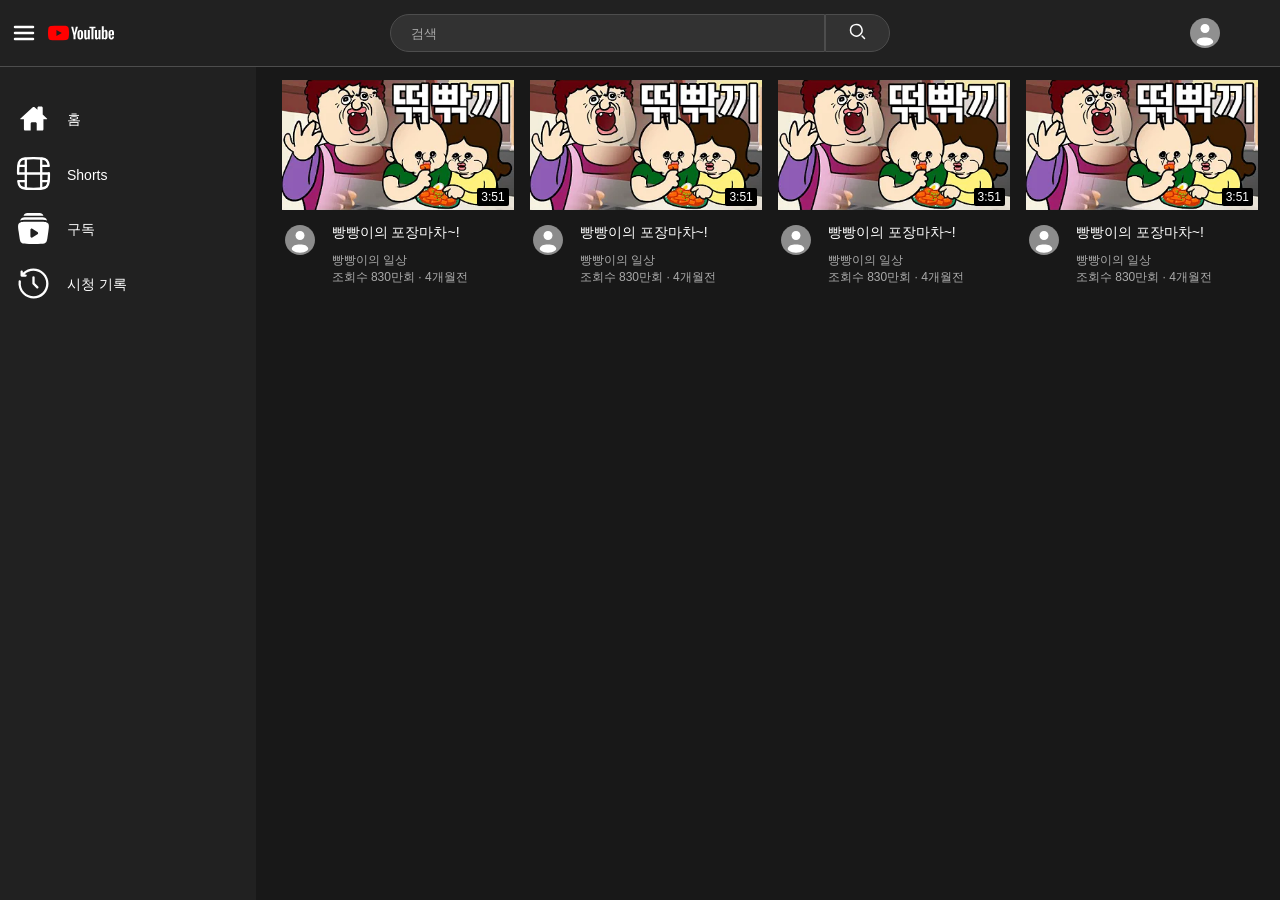
<file: YoutubeClone/index.html>
<!DOCTYPE html>
<html lang="en">
    <head>
        <meta charset="UTF-8">
        <meta name="viewport" content="width=device-width, initial-scale=1.0">
        <title>Youtube Clone</title>
        <!-- 
            * link tag : 현재 문서에 외부 리소스를 연결할 때 사용.
                         스타일 시트 연결 시 많이 사용.
         -->
        <link rel="stylesheet" href="assets/style/header.css" />
        <link rel="stylesheet" href="assets/style/sidebar.css" />
        <link rel="stylesheet" href="assets/style/video.css" />

        <style>
            body {
                    margin:0;
                    
                    background-color: #181818;
                    color: white;

                    padding-top: 80px;
                    padding-left: 22%;
                    padding-right: 22px;
                    font-family: 'Noto Sans KR', sans-serif;                    
                 }
            p { margin: 0; }
        </style>
    </head>
    <body>
        <!-- 시맨틱 태그 : 의미를 부여한 태그 -->
        <!-- 
            * header tag : 페이지 상단에 소개 및 탐색에 도움을 주는 콘텐츠 영역 
                           제목/로고/검색 등 표시(작성)
        -->
        <header class="header">
            <div class="left-section">
                <img class="hambuger-menu" src="assets/icon/hamburger-menu-icon.svg" alt="메뉴버튼" />
                <img class="youtube-logo" src="assets/icon/youtube-logo-icon.svg" alt="유튜브로고" />
            </div>
            <div class="middle-section">
                <input type="text" class="search-bar" placeholder="검색" />
                <button class="search-button">
                    <img class="search-icon" src="assets/icon/search-icon.svg" />
                    <div class="tooltip">검색</div>
                </button>
            </div>
            <div class="right-section">
                <img class="user-icon" src="assets/icon/user-icon.svg" />
            </div>
        </header>
        <!--
            * nav(navigation) tag : 다른 페이지 연결을 의미
                                    메뉴/목차/색인 등에 사용
        -->
        <nav class="sidebar">
            <div class="sidebar-link">
                <img class="home-icon" src="assets/icon/home-icon.svg" />
                <div>홈</div>
            </div>
            <div class="sidebar-link">
                <img class="shorts-icon" src="assets/icon/shorts-icon.svg" />
                <div>Shorts</div>
            </div>
            <div class="sidebar-link">
                <img class="subs-icon" src="assets/icon/subs-icon.svg" />
                <div>구독</div>
            </div>
            <div class="sidebar-link">
                <img class="history-icon" src="assets/icon/history-icon.svg" />
                <div>시청 기록</div>
            </div>
        </nav>
        <!--
            * main tag : 콘텐츠 내용을 표시하는 영역
                         제목/검색/메뉴 등은 포함하지 않도록 함
        -->
        <main>
            <!--
                * section tag : 콘텐츠를 주제별로 묶을 때 사용하는 태그
            -->
            <section class="video-grid">
                <div class="video-preview">
                    <div class="thumnail-row">
                        <img class="thumnail" src="assets/image/thumnail.png" />
                        <div class="video-time">3:51</div>
                    </div>

                    <div class="video-info-grid">
                        <div class="channel-icon">
                            <img class="user-icon" src="assets/icon/user-icon.svg" />
                        </div>
                        <div class="video-info">
                            <p class="video-title">빵빵이의 포장마차~!</p>
                            <p class="video-author">빵빵이의 일상</p> 
                            <p class="video-stats">조회수 830만회 &#183; 4개월전</p> <!-- &#183; : HTML 특수문자 중 middel dot (·)-->
                        </div>
                    </div>
                </div>
                <div class="video-preview">
                    <div class="thumnail-row">
                        <img class="thumnail" src="assets/image/thumnail.png" />
                        <div class="video-time">3:51</div>
                    </div>

                    <div class="video-info-grid">
                        <div class="channel-icon">
                            <img class="user-icon" src="assets/icon/user-icon.svg" />
                        </div>
                        <div class="video-info">
                            <p class="video-title">빵빵이의 포장마차~!</p>
                            <p class="video-author">빵빵이의 일상</p> 
                            <p class="video-stats">조회수 830만회 &#183; 4개월전</p> <!-- &#183; : HTML 특수문자 중 middel dot (·)-->
                        </div>
                    </div>
                </div> 
                <div class="video-preview">
                    <div class="thumnail-row">
                        <img class="thumnail" src="assets/image/thumnail.png" />
                        <div class="video-time">3:51</div>
                    </div>

                    <!--
                        .channel-icon img : channel-icon 클래스 내 모든 img 태그
                        .channel-icon > img : channel-icon 클래스 내 바로 오는 img 태그
                    -->
                    <div class="video-info-grid">
                        <div class="channel-icon">
                            <img class="user-icon" src="assets/icon/user-icon.svg" />
                        </div>
                        <div class="video-info">
                            <p class="video-title">빵빵이의 포장마차~!</p>
                            <p class="video-author">빵빵이의 일상</p> 
                            <p class="video-stats">조회수 830만회 &#183; 4개월전</p> <!-- &#183; : HTML 특수문자 중 middel dot (·)-->
                        </div>
                    </div>
                </div> 
                <div class="video-preview">
                    <div class="thumnail-row">
                        <img class="thumnail" src="assets/image/thumnail.png" />
                        <div class="video-time">3:51</div>
                    </div>

                    <div class="video-info-grid">
                        <div class="channel-icon">
                            <img class="user-icon" src="assets/icon/user-icon.svg" />
                        </div>
                        <div class="video-info">
                            <p class="video-title">빵빵이의 포장마차~!</p>
                            <p class="video-author">빵빵이의 일상</p> 
                            <p class="video-stats">조회수 830만회 &#183; 4개월전</p> <!-- &#183; : HTML 특수문자 중 middel dot (·)-->
                        </div>
                    </div>
                </div>           
            </section>
        </main>
    </body>
</html>
</file>
<file: YoutubeClone/assets/style/header.css>
/*
    - justify-content: space-around => 요소들 사이에 동일한 간격 적용
*/
.header { display: flex; flex-direction: row;
/*
    - justify-content 
        * space-around : 요소 동일한 간격. 첫번째 요소, 마지막 요소 좌/우 간격 적용
        * space-between : 요소 동일한 간격. 첫번째 요소, 마지막 요소 각각 끝에 위치한 후 적용
*/
justify-content: space-between;

background-color: #212121;
border-bottom: 1px solid #4d4d4d;
/*
border-bottom-width: 1px;
border-bottom-style: solid;
border-bottom-color: #4d4d4d; 
*/
position: fixed;
top: 0;
right: 0;
left: 0;
}
.left-section { display: flex; }
/*
margin/padding 작성 방식에 따른 적용 범위
ex) padding: 1px 2px 3px 4px; => top right bottom left
padding: 5px 10px; => top/bottom right/left
padding: 3px;      => top/bottom/right/left 모두 적용
*/
.hambuger-menu { height:24px; padding: 21px 12px; }
.youtube-logo { height: 66px; }

.middle-section { 
        display: flex; align-items: center; 
        margin-left: 70px; margin-right: 35px; 
        /*
            flex: 1; => flex-grow: 1; flex-shrink: 1; flex-basis:0%;
                - flex-grow: flex item 요소의 길이를 늘릴 수 있는 지에 대한 설정
                            (0: 기존크기 유지(default), 1+: 유동적으로 변경 가능)
                - flex-shrink: flex item 요소의 길이를 줄일 수 있는 지에 대한 설정
                            (0: 기존크기 유지, 1+: 설정한 비율로 줄어듦(default:1))
                - flex-basis: flex item 요소의 기본 크기. default: auto (컨텐츠 너비 기준)
                            * flex-direction 설정이 row일 때는 너비, column일 때는 높이 기준
            */
        flex: 1; 
        max-width: 500px;   /* 최대 너비(width) */
        min-width: 320px;   /* 최소 너비(width) */
        }
        /* 
            - border-radius : border부분을 둥글게 처리
            ex) 20px 0px 0px 20px; => top-left top-right bottom-right bottom-left
            ex) 20px 10px;         => top-left/bottom-right top-right/bottom-left
            ex) 20px;              => 모두 (top-left/top-right/bottom-right/bottom-left)
        */
.search-bar { 
    height: 34px; border-radius: 20px 0px 0px 20px;
    background: #323232; border: 1px solid #4d4d4d; 
    flex:1;
    padding-left: 20px;
    color:white;        /* 입력창에 입력된 글자에 색상 적용 */
}
/* 입력창에 표시되는 placeholder 내용에 스타일 적용 */
.search-bar::placeholder { color: darkgray; }
.search-button { height: 38px; width: 65px; 
    border-radius: 0px 20px 20px 0px;
    background: #323232; border: 1px solid #4d4d4d;
    cursor: pointer; }
.search-icon { height: 25px; }
.tooltip {
position: absolute;
padding-left: 10px;
font-size: 16px;
color: white;   /* 글자 색 변경 */
bottom: -30px;
border-radius: 2px;

opacity: 0;       /* 불투명도 속성*/
transition: opacity 0.2s; /* 애니메이션 관련 속성 */
pointer-events: none;     /* 마우스 포인터 이벤트에 대상이 되지 않음 */

background-color: #414141;
padding: 5px 3px;
}
.search-button:hover .tooltip { opacity: 1; }
/*
- align-items : 세로축 정렬
- justify-content : 가로축 정렬
*/
.right-section { width: 150px; display: flex; 
    align-items: center; justify-content: center; }
.user-icon { height: 36px; }
</file>
<file: YoutubeClone/assets/style/sidebar.css>
.sidebar { width: 20%; min-width: 185px; background-color: #212121; padding: 2% 0; 
                       
    position: fixed; /* 고정 배치 적용 설정 */
    top: 67px; /* 브라우저(전체화면) 기준으로 상단에서 설정 값만큼 간격을 둠 (위치) */
    bottom: 0; /* 브라우저(전체화면) 기준으로 하단에서 설정 값만큼 간격을 둠 */
    left: 0;   /* 브라우저(전체화면) 기준으로 왼쪽에서 설정 값만큼 간격을 둠 */
    /* right */
  }
.sidebar-link {
height: 55px;
display: flex;
align-items: center;
cursor: pointer;
margin-left: 15px;
}
.sidebar-link:hover {
background-color: #4d4d4d;
margin-right: 15px;
border-radius: 8px;
}
.sidebar-link div { display: inline-block; margin-left: 15px;
             color: white; font-size: 14px; }
.sidebar-link img { height: 37px; margin-bottom: 3px; }
</file>
<file: YoutubeClone/assets/style/video.css>
.video-grid {
    display: grid;    /* 화면 구조를 그리드 방식으로 설정 */
    column-gap: 16px; /* 열(column)의 간격 - 16px 간격 */
    row-gap: 40px;    /* 행(row)의 간격 - 40px 간격 */
}
/*
    @media (조건) : 조건에 따라 스타일 적용
*/
/* width 길이의 범위: 484px 이하 */
@media (max-width: 484px) {  /* width의 최대 길이가 484px까지 스타일 적용 */
    /*
        - grid-template-columns : 그리드 형태 정의. 열의 배치.
          * fr (fraction) : 적용한 값 비율대로 행 또는 열의 크기를 분리
    */
    .video-grid {
        grid-template-columns: 1fr;
    }
}
/* and => 좌측 조건과 우측 조건을 모두 만족할 때 */
@media (min-width: 485px) and (max-width: 749px) { /* width 길이의 범위: 485px ~ 749px */
    .video-grid {
        grid-template-columns: 1fr 1fr;
    }
}
/* width 길이의 범위: 750px ~ 999px */
@media (min-width: 750px) and (max-width: 999px) {
    .video-grid {
        /* 한 행에 3개 열로 표시 */
        grid-template-columns: 1fr 1fr 1fr;
    }
}
/* width 길이의 범위: 1000px 이상 */
@media (min-width: 1000px) {
    .video-grid {
        grid-template-columns: 1fr 1fr 1fr 1fr;
    }
}
/*
    - position   : 위치에 대한 스타일 적용 시 기준점 설정
      * static   : 기준 없음. 배치 불가. (default)
      * relative : 요소의 기존 위치 기준 배치
      * absolute : 부모(조상) 요소 기준 배치
      * fixed    : 뷰포트 기준 배치
                   -> 뷰포트(viewport): meta 태그에 설정한 width 기준. 전체화면.
*/
.thumnail-row {
    position: relative;
    margin-bottom: 8px;
}
.thumnail { width: 100%; }
.video-time { 
              position: absolute;
              bottom: 8px;
              right: 5px;

              font-size: 12px;
              font-weight: 500;
              background-color: black;
              padding: 2px 4px;
              border-radius: 2px;
            }

.video-info-grid {
    display: grid;
    grid-template-columns: 50px 1fr;
}
.channel-icon > img { /* .video-info-grid 영역 내 바로 위치한 img 태그*/
    width: 36px;
    border-radius: 50px;
}

.video-title {
    font-size: 14px;
    font-weight: 500;
    line-height: 20px;
    margin-bottom: 10px;
}
.video-author, .video-stats { /* video-author 클래스와 video-stats 클래스에 적용*/
    font-size: 12px;
    color: #aaaaaa;
}
</file>
